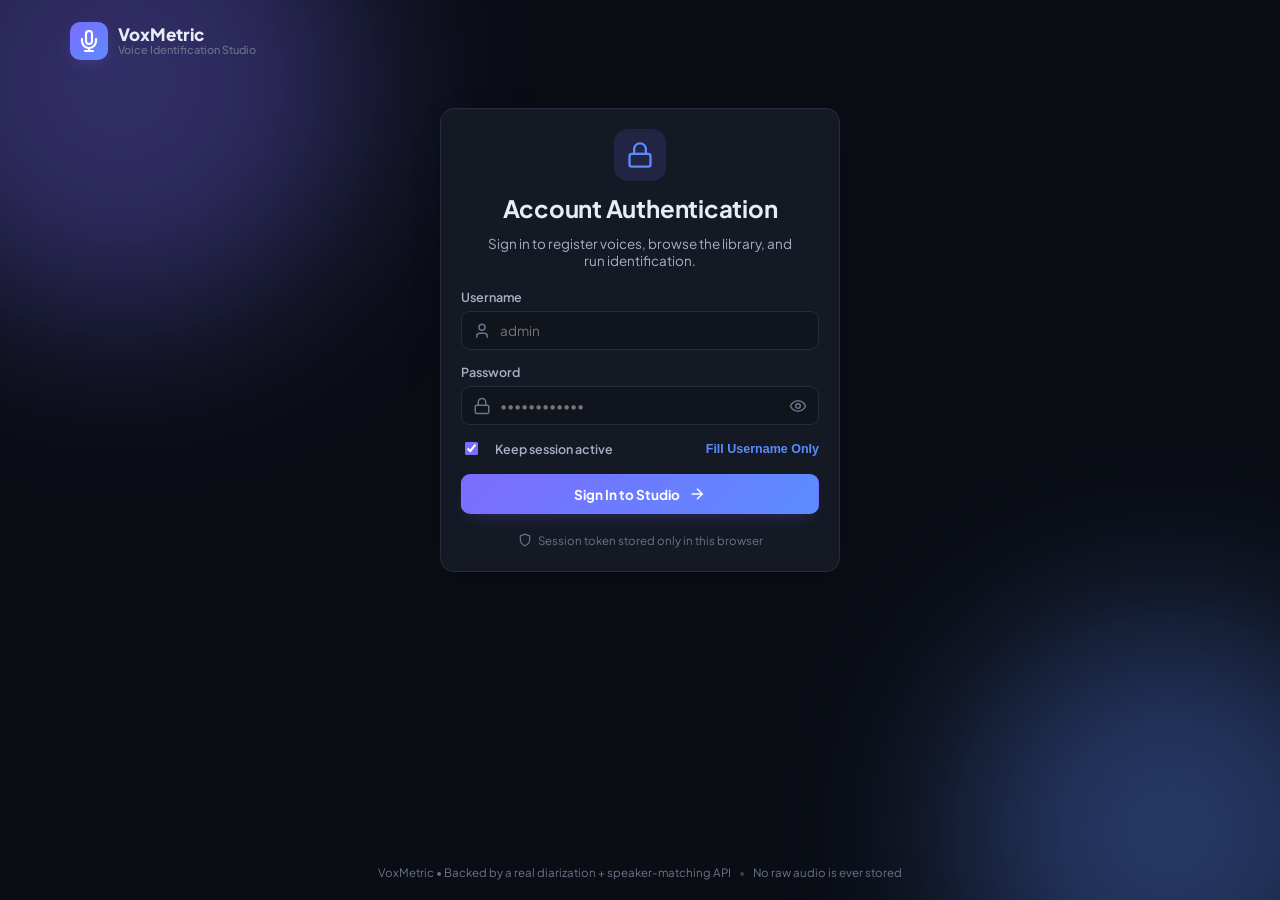
<file: static/index.html>
<!DOCTYPE html>
<html lang="en">
<head>
  <meta charset="UTF-8" />
  <meta name="viewport" content="width=device-width, initial-scale=1.0" />
  <title>VoxMetric - Voice Identification Studio</title>
  <link rel="preconnect" href="https://fonts.googleapis.com">
  <link rel="preconnect" href="https://fonts.gstatic.com" crossorigin>
  <link href="https://fonts.googleapis.com/css2?family=Plus+Jakarta+Sans:wght@400;500;600;700;800&family=JetBrains+Mono:wght@400;500&display=swap" rel="stylesheet">
  <link rel="stylesheet" href="styles.css" />
</head>
<body>
  <!-- Ambient Glow Accents -->
  <div class="ambient-glow glow-1"></div>
  <div class="ambient-glow glow-2"></div>

  <!-- Toast Container -->
  <div id="toast-container" class="toast-container" aria-live="polite"></div>

  <!-- App Shell -->
  <div class="app-shell">
    <!-- Component Slot: Header -->
    <div id="slot-header" data-component="components/header.html"></div>

    <!-- Main Content Tab Views -->
    <main class="main-content" id="main-content">
      <!-- Component Slot: Tab 1 - Login Page -->
      <div id="slot-login" data-component="components/login.html"></div>

      <!-- Component Slot: Tab 2 - Register Voice -->
      <div id="slot-upload" data-component="components/upload.html"></div>

      <!-- Component Slot: Tab 3 - Voice Library -->
      <div id="slot-library" data-component="components/library.html"></div>

      <!-- Component Slot: Tab 4 - Identify Speakers -->
      <div id="slot-analysis" data-component="components/analysis.html"></div>
    </main>

    <!-- Component Slot: Footer -->
    <div id="slot-footer" data-component="components/footer.html"></div>
  </div>

  <!-- ================= FALLBACK TEMPLATES (Zero-CORS offline safety) ================= -->
  <!-- Mirrors static/components/*.html so the page still works if fetch() of a
       component fails (e.g. opened via file:// instead of served by the API). -->
  <template id="tpl-header">
    <header class="app-header">
      <div class="header-top-row">
        <div class="brand">
          <div class="brand-icon">
            <svg width="24" height="24" viewBox="0 0 24 24" fill="none" stroke="currentColor" stroke-width="2.2" stroke-linecap="round" stroke-linejoin="round">
              <path d="M12 2a3 3 0 0 0-3 3v7a3 3 0 0 0 6 0V5a3 3 0 0 0-3-3Z"></path>
              <path d="M19 10v2a7 7 0 0 1-14 0v-2"></path>
              <line x1="12" x2="12" y1="19" y2="22"></line>
              <line x1="8" x2="16" y1="22" y2="22"></line>
            </svg>
          </div>
          <div class="brand-text">
            <span class="brand-name">VoxMetric</span>
            <span class="brand-tag">Voice Identification Studio</span>
          </div>
        </div>
        <div class="user-profile-badge hidden" id="user-badge">
          <span class="status-dot online"></span>
          <span class="user-name" id="user-display-name">Guest</span>
          <button type="button" class="btn-logout" id="btn-logout-mobile" title="Sign Out">
            <svg width="13" height="13" viewBox="0 0 24 24" fill="none" stroke="currentColor" stroke-width="2"><path d="M9 21H5a2 2 0 0 1-2-2V5a2 2 0 0 1 2-2h4"/><polyline points="16 17 21 12 16 7"/><line x1="21" y1="12" x2="9" y2="12"/></svg>
          </button>
        </div>
      </div>
      <nav class="nav-tabs hidden" id="main-nav-tabs" role="tablist" aria-label="Main Navigation">
        <button class="tab-btn active" data-tab="tab-upload" role="tab" aria-selected="true" id="tab-btn-upload">
          <span class="tab-icon"><svg width="18" height="18" viewBox="0 0 24 24" fill="none" stroke="currentColor" stroke-width="2"><path d="M21 15v4a2 2 0 0 1-2 2H5a2 2 0 0 1-2-2v-4"/><polyline points="17 8 12 3 7 8"/><line x1="12" y1="3" x2="12" y2="15"/></svg></span>
          <span class="tab-label">Register Voice</span>
        </button>
        <button class="tab-btn" data-tab="tab-library" role="tab" aria-selected="false" id="tab-btn-library">
          <span class="tab-icon"><svg width="18" height="18" viewBox="0 0 24 24" fill="none" stroke="currentColor" stroke-width="2"><polygon points="12 2 2 7 12 12 22 7 12 2"/><polyline points="2 17 12 22 22 17"/><polyline points="2 12 12 17 22 12"/></svg></span>
          <span class="tab-label">Voice Library</span>
          <span class="badge" id="library-count-badge">0</span>
        </button>
        <button class="tab-btn" data-tab="tab-analysis" role="tab" aria-selected="false" id="tab-btn-analysis">
          <span class="tab-icon"><svg width="18" height="18" viewBox="0 0 24 24" fill="none" stroke="currentColor" stroke-width="2"><path d="M3 3v18h18"/><path d="m19 9-5 5-4-4-3 3"/></svg></span>
          <span class="tab-label">Identify Speakers</span>
        </button>
      </nav>
      <div class="user-profile-badge desktop-only hidden" id="user-badge-desktop">
        <span class="status-dot online"></span>
        <span class="user-name" id="user-display-name-desktop">Guest</span>
        <button type="button" class="btn-logout" id="btn-logout-desktop" title="Sign Out">
          <svg width="14" height="14" viewBox="0 0 24 24" fill="none" stroke="currentColor" stroke-width="2"><path d="M9 21H5a2 2 0 0 1-2-2V5a2 2 0 0 1 2-2h4"/><polyline points="16 17 21 12 16 7"/><line x1="21" y1="12" x2="9" y2="12"/></svg>
        </button>
      </div>
    </header>
  </template>

  <template id="tpl-login">
    <section id="tab-login" class="tab-view active" role="tabpanel" aria-labelledby="tab-btn-login">
      <div class="login-wrapper">
        <div class="card login-card">
          <div class="login-header">
            <div class="login-shield-icon">
              <svg width="28" height="28" viewBox="0 0 24 24" fill="none" stroke="currentColor" stroke-width="2"><rect width="18" height="11" x="3" y="11" rx="2" ry="2"/><path d="M7 11V7a5 5 0 0 1 10 0v4"/></svg>
            </div>
            <h2>Account Authentication</h2>
            <p class="subtitle">Sign in to register voices, browse the library, and run identification.</p>
          </div>
          <form id="login-form" class="auth-form" autocomplete="on">
            <div class="form-group">
              <label for="login-username">Username</label>
              <div class="input-icon-wrapper">
                <span class="field-icon"><svg width="18" height="18" viewBox="0 0 24 24" fill="none" stroke="currentColor" stroke-width="2"><path d="M19 21v-2a4 4 0 0 0-4-4H9a4 4 0 0 0-4 4v2"/><circle cx="12" cy="7" r="4"/></svg></span>
                <input type="text" id="login-username" name="username" placeholder="admin" required />
              </div>
            </div>
            <div class="form-group">
              <div class="label-row">
                <label for="login-password">Password</label>
              </div>
              <div class="input-icon-wrapper">
                <span class="field-icon"><svg width="18" height="18" viewBox="0 0 24 24" fill="none" stroke="currentColor" stroke-width="2"><rect width="18" height="11" x="3" y="11" rx="2" ry="2"/><path d="M7 11V7a5 5 0 0 1 10 0v4"/></svg></span>
                <input type="password" id="login-password" name="password" placeholder="••••••••••••" required />
                <button type="button" class="password-toggle" id="toggle-password" title="Toggle password visibility"><svg class="eye-open" width="18" height="18" viewBox="0 0 24 24" fill="none" stroke="currentColor" stroke-width="2"><path d="M2 12s3-7 10-7 10 7 10 7-3 7-10 7-10-7-10-7Z"/><circle cx="12" cy="12" r="3"/></svg><svg class="eye-closed hidden" width="18" height="18" viewBox="0 0 24 24" fill="none" stroke="currentColor" stroke-width="2"><path d="m9.88 9.88 4.24 4.24"/><path d="M10.73 5.08A10.43 10.43 0 0 1 12 5c7 0 10 7 10 7a13.16 13.16 0 0 1-1.67 2.68"/><path d="M6.61 6.61A13.526 13.526 0 0 0 2 12s3 7 10 7a9.74 9.74 0 0 0 5.39-1.61"/><line x1="2" x2="22" y1="2" y2="22"/></svg></button>
              </div>
            </div>
            <div class="form-options">
              <label class="custom-checkbox">
                <input type="checkbox" id="remember-me" checked />
                <span class="checkmark"></span>
                <span>Keep session active</span>
              </label>
              <button type="button" class="btn-text-link" id="btn-fill-demo">Fill Username Only</button>
            </div>
            <button type="submit" class="btn btn-primary btn-block" id="btn-submit-login">
              <span>Sign In to Studio</span>
              <svg width="18" height="18" viewBox="0 0 24 24" fill="none" stroke="currentColor" stroke-width="2"><line x1="5" y1="12" x2="19" y2="12"></line><polyline points="12 5 19 12 12 19"></polyline></svg>
            </button>
          </form>
          <div class="login-footer">
            <span class="security-note"><svg width="14" height="14" viewBox="0 0 24 24" fill="none" stroke="currentColor" stroke-width="2"><path d="M12 22s8-4 8-10V5l-8-3-8 3v7c0 6 8 10 8 10z"/></svg>Session token stored only in this browser</span>
          </div>
        </div>
      </div>
    </section>
  </template>

  <template id="tpl-upload">
    <section id="tab-upload" class="tab-view" role="tabpanel" aria-labelledby="tab-btn-upload">
      <div class="page-container">
        <div class="section-heading">
          <div>
            <h2>Register a Voice</h2>
            <p class="subtitle">Enroll a person's voiceprint from a clean, single-speaker clip, or record one live.</p>
          </div>
          <div class="mode-pills">
            <button class="pill active" id="mode-pill-upload" type="button"><svg width="16" height="16" viewBox="0 0 24 24" fill="none" stroke="currentColor" stroke-width="2"><path d="M21 15v4a2 2 0 0 1-2 2H5a2 2 0 0 1-2-2v-4"/><polyline points="17 8 12 3 7 8"/><line x1="12" y1="3" x2="12" y2="15"/></svg> Upload File</button>
            <button class="pill" id="mode-pill-record" type="button"><svg width="16" height="16" viewBox="0 0 24 24" fill="none" stroke="currentColor" stroke-width="2"><circle cx="12" cy="12" r="6"/><circle cx="12" cy="12" r="10"/></svg> Live Record</button>
          </div>
        </div>
        <form id="voice-upload-form" class="upload-grid-layout">
          <div class="card form-card">
            <h3 class="card-title">1. Identity &amp; Consent</h3>
            <div class="form-group">
              <label for="reg-name">Person Name <span class="required">*</span></label>
              <input type="text" id="reg-name" placeholder="e.g. Sanjana Dutta" required />
              <span class="field-hint">Must be unique in the library. Registration is rejected if this voice already matches someone else.</span>
            </div>
            <div class="form-group">
              <label for="reg-consent-by">Consent Given By <span class="required">*</span></label>
              <input type="text" id="reg-consent-by" placeholder="e.g. self / HR / manager name" required />
            </div>
            <div class="form-group">
              <label for="reg-consent-method">Consent Method <span class="required">*</span></label>
              <select id="reg-consent-method" class="custom-select">
                <option value="Verbal consent (recorded)">Verbal consent (recorded)</option>
                <option value="Signed consent form">Signed consent form</option>
                <option value="Email confirmation">Email confirmation</option>
                <option value="Self-registration">Self-registration</option>
              </select>
            </div>
          </div>
          <div class="card media-card">
            <h3 class="card-title">2. Clean, Single-Speaker Audio (&ge;30s)</h3>
            <div id="upload-panel" class="input-panel">
              <div class="drop-zone" id="reg-drop-zone">
                <input type="file" id="reg-file-input" class="file-input-hidden" accept="audio/*,video/mp4,video/*,.mp4,.mp3,.wav,.m4a,.aac,.ogg,.webm" />
                <div class="drop-zone-content">
                  <div class="upload-icon-pulse"><svg width="40" height="40" viewBox="0 0 24 24" fill="none" stroke="currentColor" stroke-width="1.8"><path d="M21 15v4a2 2 0 0 1-2 2H5a2 2 0 0 1-2-2v-4"/><polyline points="17 8 12 3 7 8"/><line x1="12" y1="3" x2="12" y2="15"/></svg></div>
                  <h4 class="drop-title">Drag &amp; Drop an audio or video file</h4>
                  <p class="drop-sub">Supported formats: <strong class="format-highlight">MP4</strong>, MP3, WAV, M4A, OGG, WEBM</p>
                  <button type="button" class="btn btn-secondary btn-sm" id="reg-btn-browse-file">Browse Local Files</button>
                </div>
              </div>
              <div id="reg-file-preview-card" class="file-preview-card hidden">
                <div class="file-icon-badge"><svg width="24" height="24" viewBox="0 0 24 24" fill="none" stroke="currentColor" stroke-width="2"><path d="M17.5 22h.5c.5 0 1-.2 1.4-.6.4-.4.6-.9.6-1.4V7.5L14.5 2H6c-.5 0-1 .2-1.4.6C4.2 3 4 3.5 4 4v16c0 .5.2 1 .6 1.4.4.4.9.6 1.4.6h11.5Z"/><polyline points="14 2 14 8 20 8"/><path d="M10 12v6"/><path d="M14 15v3"/><path d="M6 18v-3"/></svg></div>
                <div class="preview-details">
                  <span class="preview-filename" id="reg-preview-filename">filename.mp4</span>
                  <span class="preview-meta" id="reg-preview-meta">0 MB • Ready</span>
                  <audio id="reg-audio-preview-player" class="audio-preview hidden" controls></audio>
                </div>
                <button type="button" class="btn-icon" id="reg-btn-clear-file" title="Remove selected file"><svg width="18" height="18" viewBox="0 0 24 24" fill="none" stroke="currentColor" stroke-width="2"><line x1="18" y1="6" x2="6" y2="18"/><line x1="6" y1="6" x2="18" y2="18"/></svg></button>
              </div>
            </div>
            <div id="record-panel" class="input-panel hidden">
              <div class="recorder-box">
                <div class="recorder-timer" id="record-timer">00:00</div>
                <div class="record-visualizer" id="record-visualizer"><div class="viz-bar"></div><div class="viz-bar"></div><div class="viz-bar"></div><div class="viz-bar"></div><div class="viz-bar"></div><div class="viz-bar"></div><div class="viz-bar"></div><div class="viz-bar"></div><div class="viz-bar"></div><div class="viz-bar"></div><div class="viz-bar"></div><div class="viz-bar"></div></div>
                <p class="record-status" id="record-status">Click Record to capture voice from your microphone</p>
                <div class="record-controls">
                  <button type="button" class="btn btn-record" id="btn-toggle-record"><span class="rec-dot"></span><span id="btn-record-label">Start Recording</span></button>
                </div>
              </div>
            </div>
            <div class="upload-action-bar">
              <button type="submit" class="btn btn-primary btn-lg" id="btn-save-to-library"><svg width="18" height="18" viewBox="0 0 24 24" fill="none" stroke="currentColor" stroke-width="2"><path d="M19 21H5a2 2 0 0 1-2-2V5a2 2 0 0 1 2-2h11l5 5v11a2 2 0 0 1-2 2z"/><polyline points="17 21 17 13 7 13 7 21"/><polyline points="7 3 7 8 15 8"/></svg><span>Register Voice</span></button>
            </div>
          </div>
        </form>
      </div>
    </section>
  </template>

  <template id="tpl-library">
    <section id="tab-library" class="tab-view" role="tabpanel" aria-labelledby="tab-btn-library">
      <div class="page-container">
        <div class="library-header-bar">
          <div>
            <h2>Voice Library</h2>
            <p class="subtitle">People registered in the identification library (voiceprints only — no raw audio stored).</p>
          </div>
          <div class="library-actions">
            <div class="search-box">
              <svg width="16" height="16" viewBox="0 0 24 24" fill="none" stroke="currentColor" stroke-width="2"><circle cx="11" cy="11" r="8"/><line x1="21" y1="21" x2="16.65" y2="16.65"/></svg>
              <input type="text" id="library-search" placeholder="Search by name..." />
            </div>
            <button class="btn btn-secondary btn-sm" id="btn-go-to-upload"><svg width="16" height="16" viewBox="0 0 24 24" fill="none" stroke="currentColor" stroke-width="2"><line x1="12" y1="5" x2="12" y2="19"/><line x1="5" y1="12" x2="19" y2="12"/></svg> Register New Voice</button>
          </div>
        </div>
        <div class="stats-strip">
          <div class="stat-item"><span class="stat-value" id="stat-total-voices">0</span><span class="stat-label">Registered People</span></div>
          <div class="stat-divider"></div>
          <div class="stat-item"><span class="stat-value" id="stat-total-size">0%</span><span class="stat-label">Avg Voiceprint Quality</span></div>
          <div class="stat-divider"></div>
          <div class="stat-item"><span class="stat-value" id="stat-analyzed-count">0</span><span class="stat-label">Low-Confidence Entries</span></div>
        </div>
        <div id="voice-cards-grid" class="voice-cards-grid"></div>
        <div id="library-empty-state" class="empty-state hidden">
          <div class="empty-icon-box"><svg width="48" height="48" viewBox="0 0 24 24" fill="none" stroke="currentColor" stroke-width="1.6"><path d="M9 18V5l12-2v13"></path><circle cx="6" cy="18" r="3"></circle><circle cx="18" cy="16" r="3"></circle></svg></div>
          <h3>No voices registered yet</h3>
          <p>Your library is currently empty. Register a voice in the Register Voice tab to populate your catalog.</p>
          <button class="btn btn-primary" id="btn-empty-upload-action"><svg width="16" height="16" viewBox="0 0 24 24" fill="none" stroke="currentColor" stroke-width="2"><line x1="12" y1="5" x2="12" y2="19"/><line x1="5" y1="12" x2="19" y2="12"/></svg> Register Your First Voice</button>
        </div>
      </div>
    </section>
  </template>

  <template id="tpl-analysis">
    <section id="tab-analysis" class="tab-view" role="tabpanel" aria-labelledby="tab-btn-analysis">
      <div class="page-container">
        <div class="section-heading">
          <div>
            <h2>Identify Speakers</h2>
            <p class="subtitle">Upload a new recording — it's split by speaker and each voice is matched against your library.</p>
          </div>
        </div>
        <div class="card analysis-control-card">
          <div class="input-panel">
            <div class="drop-zone" id="identify-drop-zone">
              <input type="file" id="identify-file-input" class="file-input-hidden" accept="audio/*,video/mp4,video/*,.mp4,.mp3,.wav,.m4a,.aac,.ogg,.webm" />
              <div class="drop-zone-content">
                <div class="upload-icon-pulse"><svg width="40" height="40" viewBox="0 0 24 24" fill="none" stroke="currentColor" stroke-width="1.8"><path d="M21 15v4a2 2 0 0 1-2 2H5a2 2 0 0 1-2-2v-4"/><polyline points="17 8 12 3 7 8"/><line x1="12" y1="3" x2="12" y2="15"/></svg></div>
                <h4 class="drop-title">Drag &amp; Drop audio or video to identify</h4>
                <p class="drop-sub">Supported formats: <strong class="format-highlight">MP4</strong>, MP3, WAV, M4A, OGG, WEBM</p>
                <button type="button" class="btn btn-secondary btn-sm" id="identify-btn-browse-file">Browse Local Files</button>
              </div>
            </div>
            <div id="identify-file-preview-card" class="file-preview-card hidden">
              <div class="file-icon-badge"><svg width="24" height="24" viewBox="0 0 24 24" fill="none" stroke="currentColor" stroke-width="2"><path d="M17.5 22h.5c.5 0 1-.2 1.4-.6.4-.4.6-.9.6-1.4V7.5L14.5 2H6c-.5 0-1 .2-1.4.6C4.2 3 4 3.5 4 4v16c0 .5.2 1 .6 1.4.4.4.9.6 1.4.6h11.5Z"/><polyline points="14 2 14 8 20 8"/><path d="M10 12v6"/><path d="M14 15v3"/><path d="M6 18v-3"/></svg></div>
              <div class="preview-details">
                <span class="preview-filename" id="identify-preview-filename">filename.mp4</span>
                <span class="preview-meta" id="identify-preview-meta">0 MB • Ready</span>
              </div>
              <button type="button" class="btn-icon" id="identify-btn-clear-file" title="Remove selected file"><svg width="18" height="18" viewBox="0 0 24 24" fill="none" stroke="currentColor" stroke-width="2"><line x1="18" y1="6" x2="6" y2="18"/><line x1="6" y1="6" x2="18" y2="18"/></svg></button>
            </div>
          </div>
          <div class="button-align-wrapper identify-submit-row">
            <button type="button" class="btn btn-primary btn-lg btn-analyze" id="btn-start-analysis" disabled><svg width="18" height="18" viewBox="0 0 24 24" fill="none" stroke="currentColor" stroke-width="2"><polygon points="5 3 19 12 5 21 5 3"/></svg><span>Start Identification</span></button>
          </div>
        </div>
        <div id="analysis-loader" class="analysis-loader-container hidden">
          <div class="analysis-spinner-box"><div class="pulse-ring"></div><svg width="32" height="32" viewBox="0 0 24 24" fill="none" stroke="currentColor" stroke-width="2" class="spin-icon"><path d="M21 12a9 9 0 1 1-6.219-8.56"/></svg></div>
          <h4 id="analysis-loader-step">Queued — waiting for a worker to pick this up...</h4>
          <div class="progress-bar-wrapper"><div class="progress-bar-fill" id="analysis-progress-bar"></div></div>
          <p class="loader-sub" id="analysis-loader-sub">Diarization + speaker matching run on CPU; this can take a while on longer files.</p>
        </div>
        <div id="analysis-results-container" class="card analysis-results-card hidden">
          <div class="results-header">
            <div class="results-title-group">
              <span class="status-badge success"><svg width="14" height="14" viewBox="0 0 24 24" fill="none" stroke="currentColor" stroke-width="2.5"><polyline points="20 6 9 17 4 12"/></svg> Identification Complete</span>
              <h3 id="result-voice-heading">filename.mp4</h3>
              <span class="result-timestamp" id="result-timestamp">Processed just now</span>
            </div>
            <div class="results-actions">
              <button type="button" class="btn btn-secondary btn-sm" id="btn-export-results"><svg width="16" height="16" viewBox="0 0 24 24" fill="none" stroke="currentColor" stroke-width="2"><path d="M21 15v4a2 2 0 0 1-2 2H5a2 2 0 0 1-2-2v-4"/><polyline points="7 10 12 15 17 10"/><line x1="12" y1="15" x2="12" y2="3"/></svg> Export Report (JSON)</button>
            </div>
          </div>
          <div class="metric-cards-grid" id="summary-cards-grid"></div>
          <div class="breakdown-table-wrapper">
            <h4>Per-Speaker Breakdown</h4>
            <table class="telemetry-table">
              <thead><tr><th>Speaker</th><th>Speech</th><th>Segments</th><th>Result</th><th>Transcript</th></tr></thead>
              <tbody id="speaker-table-body"></tbody>
            </table>
          </div>
          <div class="recommendations-box">
            <div class="rec-icon"><svg width="20" height="20" viewBox="0 0 24 24" fill="none" stroke="currentColor" stroke-width="2"><path d="M12 2v4"/><path d="M12 18v4"/><path d="M4.93 4.93l2.83 2.83"/><path d="M16.24 16.24l2.83 2.83"/><path d="M2 12h4"/><path d="M18 12h4"/></svg></div>
            <div class="rec-content">
              <h5>Summary</h5>
              <p id="rec-text-dynamic">—</p>
            </div>
          </div>
        </div>
      </div>
    </section>
  </template>

  <template id="tpl-footer">
    <footer class="app-footer">
      <span>VoxMetric • Backed by a real diarization + speaker-matching API</span>
      <span class="footer-dot">•</span>
      <span>No raw audio is ever stored</span>
    </footer>
  </template>

  <script src="app.js"></script>
</body>
</html>
</file>
<file: static/styles.css>
/* ===================== Design tokens ===================== */
:root {
  --bg: #0a0d14;
  --bg-elevated: #10141d;
  --panel: #141924;
  --panel-2: #181e2b;
  --border: #242c3d;
  --border-soft: #1b2230;
  --text: #e8ecf5;
  --text-dim: #a7b0c3;
  --text-faint: #6b7489;

  --accent: #7c6cff;
  --accent-2: #5b8cff;
  --accent-soft: rgba(124, 108, 255, 0.14);
  --accent-glow: rgba(124, 108, 255, 0.35);

  --ok: #3ecf8e;
  --ok-soft: rgba(62, 207, 142, 0.14);
  --warn: #e8ab3e;
  --warn-soft: rgba(232, 171, 62, 0.14);
  --bad: #ef5d6f;
  --bad-soft: rgba(239, 93, 111, 0.14);
  --info: #5b8cff;
  --info-soft: rgba(91, 140, 255, 0.14);

  --radius: 14px;
  --radius-sm: 9px;
  --shadow-card: 0 1px 0 rgba(255,255,255,0.02) inset, 0 10px 30px -15px rgba(0,0,0,0.6);
  --font-sans: 'Plus Jakarta Sans', ui-sans-serif, system-ui, sans-serif;
  --font-mono: 'JetBrains Mono', ui-monospace, monospace;
}

* { box-sizing: border-box; }

html, body {
  margin: 0;
  padding: 0;
  background: var(--bg);
  color: var(--text);
  font-family: var(--font-sans);
  min-height: 100vh;
}

body { position: relative; overflow-x: hidden; }

a { color: var(--accent-2); }

h1, h2, h3, h4, h5 { margin: 0; font-weight: 700; letter-spacing: -0.01em; }
p { margin: 0; }

/* ===================== Ambient background ===================== */
.ambient-glow {
  position: fixed;
  border-radius: 50%;
  filter: blur(90px);
  opacity: 0.35;
  pointer-events: none;
  z-index: 0;
}
.glow-1 { width: 480px; height: 480px; top: -160px; left: -120px; background: var(--accent); }
.glow-2 { width: 420px; height: 420px; bottom: -140px; right: -100px; background: var(--accent-2); }

/* ===================== App shell ===================== */
.app-shell { position: relative; z-index: 1; min-height: 100vh; display: flex; flex-direction: column; }

.main-content { flex: 1; padding: 0 20px 48px; max-width: 1180px; margin: 0 auto; width: 100%; }

.hidden { display: none !important; }

/* ===================== Header ===================== */
.app-header {
  max-width: 1180px;
  margin: 0 auto;
  padding: 20px 20px 0;
  display: flex;
  flex-direction: column;
  gap: 16px;
}
.header-top-row { display: flex; align-items: center; justify-content: space-between; gap: 12px; }

.brand { display: flex; align-items: center; gap: 10px; }
.brand-icon {
  width: 38px; height: 38px; border-radius: 10px;
  display: flex; align-items: center; justify-content: center;
  background: linear-gradient(135deg, var(--accent), var(--accent-2));
  color: white;
  box-shadow: 0 6px 18px -6px var(--accent-glow);
}
.brand-text { display: flex; flex-direction: column; line-height: 1.15; }
.brand-name { font-size: 17px; font-weight: 800; }
.brand-tag { font-size: 11px; color: var(--text-faint); font-weight: 500; }

.nav-tabs {
  display: flex; gap: 6px; background: var(--panel); border: 1px solid var(--border);
  padding: 5px; border-radius: 12px; width: fit-content; max-width: 100%; overflow-x: auto;
}
.tab-btn {
  display: flex; align-items: center; gap: 8px;
  background: transparent; border: none; color: var(--text-dim);
  padding: 9px 14px; border-radius: 9px; font-size: 13px; font-weight: 600;
  cursor: pointer; white-space: nowrap; transition: all .15s ease;
}
.tab-btn:hover { color: var(--text); background: rgba(255,255,255,0.03); }
.tab-btn.active { background: var(--accent-soft); color: var(--accent-2); }
.tab-icon { display: inline-flex; }
.tab-btn .badge {
  background: var(--border); color: var(--text-dim); border-radius: 999px;
  font-size: 10.5px; padding: 1px 7px; font-weight: 700;
}
.tab-btn.active .badge { background: var(--accent); color: white; }

.user-profile-badge {
  display: flex; align-items: center; gap: 8px;
  background: var(--panel); border: 1px solid var(--border);
  padding: 6px 7px 6px 10px; border-radius: 999px; font-size: 13px;
}
.user-profile-badge.desktop-only { display: none; }
.status-dot { width: 8px; height: 8px; border-radius: 50%; background: var(--text-faint); }
.status-dot.online { background: var(--ok); box-shadow: 0 0 0 3px var(--ok-soft); }
.user-name { font-weight: 600; max-width: 140px; overflow: hidden; text-overflow: ellipsis; white-space: nowrap; }
.btn-logout {
  background: var(--border-soft); border: none; color: var(--text-dim);
  width: 26px; height: 26px; border-radius: 50%; display: flex; align-items: center; justify-content: center;
  cursor: pointer; transition: all .15s ease;
}
.btn-logout:hover { background: var(--bad-soft); color: var(--bad); }

@media (min-width: 860px) {
  .header-top-row { display: contents; }
  .app-header { flex-direction: row; align-items: center; justify-content: space-between; padding-top: 22px; }
  .user-profile-badge:not(.desktop-only) { display: none; }
  .user-profile-badge.desktop-only { display: flex; }
}

/* ===================== Cards & layout primitives ===================== */
.page-container { padding-top: 22px; display: flex; flex-direction: column; gap: 18px; }

.card {
  background: var(--panel);
  border: 1px solid var(--border);
  border-radius: var(--radius);
  padding: 20px;
  box-shadow: var(--shadow-card);
}

.section-heading { display: flex; flex-wrap: wrap; gap: 14px; align-items: flex-end; justify-content: space-between; }
.section-heading h2 { font-size: 21px; }
.subtitle { color: var(--text-dim); font-size: 13.5px; margin-top: 4px; max-width: 56ch; }

.mode-pills { display: flex; gap: 6px; background: var(--panel-2); border: 1px solid var(--border); padding: 4px; border-radius: 10px; }
.pill {
  display: flex; align-items: center; gap: 6px; background: transparent; border: none;
  color: var(--text-dim); font-size: 12.5px; font-weight: 600; padding: 7px 12px; border-radius: 7px; cursor: pointer;
}
.pill.active { background: var(--accent-soft); color: var(--accent-2); }

/* ===================== Buttons ===================== */
.btn {
  display: inline-flex; align-items: center; justify-content: center; gap: 8px;
  font-family: inherit; font-weight: 700; font-size: 13.5px; border-radius: var(--radius-sm);
  padding: 10px 16px; border: 1px solid transparent; cursor: pointer; transition: all .15s ease;
}
.btn:disabled { opacity: 0.45; cursor: not-allowed; }
.btn-primary { background: linear-gradient(135deg, var(--accent), var(--accent-2)); color: white; box-shadow: 0 8px 20px -10px var(--accent-glow); }
.btn-primary:hover:not(:disabled) { filter: brightness(1.08); }
.btn-secondary { background: var(--panel-2); border-color: var(--border); color: var(--text); }
.btn-secondary:hover { border-color: var(--accent-2); color: var(--accent-2); }
.btn-block { width: 100%; }
.btn-lg { padding: 13px 20px; font-size: 14.5px; }
.btn-sm { padding: 7px 12px; font-size: 12.5px; }
.btn-text-link { background: none; border: none; color: var(--accent-2); font-size: 12.5px; font-weight: 600; cursor: pointer; padding: 0; }
.link-muted { color: var(--text-faint); font-size: 12.5px; text-decoration: none; }
.btn-icon {
  background: var(--panel-2); border: 1px solid var(--border); color: var(--text-dim);
  width: 34px; height: 34px; border-radius: 9px; display: flex; align-items: center; justify-content: center; cursor: pointer;
}
.btn-icon:hover { color: var(--bad); border-color: var(--bad); }

/* ===================== Login ===================== */
.login-wrapper { display: flex; justify-content: center; padding: 48px 0; }
.login-card { width: 100%; max-width: 400px; }
.login-header { text-align: center; margin-bottom: 20px; display: flex; flex-direction: column; align-items: center; gap: 8px; }
.login-shield-icon {
  width: 52px; height: 52px; border-radius: 14px; background: var(--accent-soft); color: var(--accent-2);
  display: flex; align-items: center; justify-content: center; margin-bottom: 4px;
}
.login-header .subtitle { max-width: 32ch; }

.form-group { display: flex; flex-direction: column; gap: 6px; margin-bottom: 14px; }
.label-row { display: flex; justify-content: space-between; align-items: center; }
label { font-size: 12.5px; font-weight: 600; color: var(--text-dim); }
.required { color: var(--bad); }
.field-hint { font-size: 11.5px; color: var(--text-faint); }

input[type="text"], input[type="password"], textarea, .custom-select {
  width: 100%; background: var(--bg-elevated); border: 1px solid var(--border); color: var(--text);
  border-radius: var(--radius-sm); padding: 10px 12px; font-family: inherit; font-size: 13.5px;
  outline: none; transition: border-color .15s ease;
}
input[type="text"]:focus, input[type="password"]:focus, textarea:focus, .custom-select:focus { border-color: var(--accent); }
textarea { resize: vertical; }

.input-icon-wrapper { position: relative; display: flex; align-items: center; }
.field-icon { position: absolute; left: 12px; color: var(--text-faint); display: flex; }
.input-icon-wrapper input { padding-left: 38px; }
.password-toggle {
  position: absolute; right: 10px; background: none; border: none; color: var(--text-faint); cursor: pointer;
  display: flex; align-items: center; padding: 2px;
}

.form-options { display: flex; justify-content: space-between; align-items: center; margin-bottom: 16px; }
.custom-checkbox { display: flex; align-items: center; gap: 7px; font-size: 12.5px; color: var(--text-dim); cursor: pointer; }
.custom-checkbox input { accent-color: var(--accent); }

.login-footer { text-align: center; margin-top: 16px; }
.security-note { display: inline-flex; align-items: center; gap: 6px; font-size: 11.5px; color: var(--text-faint); }

/* ===================== Upload / Register grid ===================== */
.upload-grid-layout { display: grid; grid-template-columns: 1fr; gap: 18px; }
@media (min-width: 860px) { .upload-grid-layout { grid-template-columns: 0.9fr 1.1fr; align-items: start; } }

.card-title { font-size: 14.5px; margin-bottom: 14px; }

.quick-samples { margin-top: 4px; }
.samples-label { font-size: 11.5px; color: var(--text-faint); display: block; margin-bottom: 6px; }
.sample-tags { display: flex; gap: 6px; flex-wrap: wrap; }
.sample-tag {
  background: var(--panel-2); border: 1px solid var(--border); color: var(--text-dim);
  font-size: 11.5px; padding: 6px 10px; border-radius: 999px; cursor: pointer;
}

/* Drop zone */
.drop-zone {
  position: relative; border: 1.5px dashed var(--border); border-radius: var(--radius);
  background: var(--bg-elevated); padding: 28px 16px; text-align: center; cursor: pointer;
  transition: all .15s ease;
}
.drop-zone:hover, .drop-zone.dragover { border-color: var(--accent); background: var(--accent-soft); }
.drop-zone-content { display: flex; flex-direction: column; align-items: center; gap: 8px; pointer-events: none; }
.drop-zone-content .btn { pointer-events: auto; }
.file-input-hidden { position: absolute; inset: 0; opacity: 0; cursor: pointer; }
.upload-icon-pulse { color: var(--accent-2); }
.drop-title { font-size: 14px; }
.drop-sub { font-size: 12px; color: var(--text-faint); }
.format-highlight { color: var(--accent-2); }

.file-preview-card {
  margin-top: 12px; display: flex; align-items: center; gap: 12px;
  background: var(--bg-elevated); border: 1px solid var(--border); border-radius: var(--radius-sm); padding: 12px;
}
.file-icon-badge { width: 38px; height: 38px; border-radius: 9px; background: var(--accent-soft); color: var(--accent-2); display: flex; align-items: center; justify-content: center; flex-shrink: 0; }
.preview-details { flex: 1; display: flex; flex-direction: column; gap: 3px; min-width: 0; }
.preview-filename { font-size: 13px; font-weight: 600; overflow: hidden; text-overflow: ellipsis; white-space: nowrap; }
.preview-meta { font-size: 11.5px; color: var(--text-faint); }
.audio-preview { width: 100%; height: 32px; margin-top: 4px; }

/* Recorder */
.recorder-box { display: flex; flex-direction: column; align-items: center; gap: 14px; padding: 20px 10px; }
.recorder-timer { font-family: var(--font-mono); font-size: 32px; font-weight: 600; letter-spacing: 1px; }
.record-visualizer { display: flex; align-items: center; gap: 3px; height: 36px; }
.viz-bar { width: 4px; height: 8px; border-radius: 2px; background: var(--border); transition: background .2s ease; }
.record-visualizer.recording .viz-bar { background: var(--bad); animation: vizPulse 0.9s ease-in-out infinite; }
.record-visualizer.recording .viz-bar:nth-child(odd) { animation-delay: 0.15s; }
.record-visualizer.recording .viz-bar:nth-child(3n) { animation-delay: 0.3s; }
.record-visualizer.recording .viz-bar:nth-child(4n) { animation-delay: 0.45s; }
@keyframes vizPulse { 0%, 100% { height: 8px; } 50% { height: 32px; } }
.record-status { font-size: 12.5px; color: var(--text-dim); text-align: center; }
.btn-record {
  display: flex; align-items: center; gap: 8px; background: var(--bad-soft); color: var(--bad);
  border: 1px solid transparent; font-weight: 700; padding: 10px 18px; border-radius: 999px; cursor: pointer;
}
.btn-record.active { background: var(--bad); color: white; }
.rec-dot { width: 9px; height: 9px; border-radius: 50%; background: var(--bad); }
.btn-record.active .rec-dot { background: white; animation: recBlink 1s ease-in-out infinite; }
@keyframes recBlink { 0%, 100% { opacity: 1; } 50% { opacity: 0.3; } }

.upload-action-bar { margin-top: 16px; }

.reg-status {
  margin-top: 14px;
  padding: 12px 14px;
  border-radius: 10px;
  font-size: 14px;
  line-height: 1.45;
  border: 1px solid transparent;
  display: flex;
  align-items: center;
  gap: 10px;
}
.reg-status.hidden { display: none; }
.reg-status.loading {
  background: rgba(59, 130, 246, 0.08);
  border-color: rgba(59, 130, 246, 0.35);
  color: inherit;
}
.reg-status.error {
  background: rgba(239, 68, 68, 0.08);
  border-color: rgba(239, 68, 68, 0.45);
  color: inherit;
}
.reg-status.success {
  background: rgba(34, 197, 94, 0.08);
  border-color: rgba(34, 197, 94, 0.35);
  color: inherit;
}
.reg-status-spinner {
  width: 16px;
  height: 16px;
  border: 2px solid currentColor;
  border-right-color: transparent;
  border-radius: 50%;
  display: inline-block;
  flex: 0 0 16px;
  animation: reg-spin 0.8s linear infinite;
  opacity: 0.85;
}
@keyframes reg-spin { to { transform: rotate(360deg); } }

/* ===================== Library ===================== */
.library-header-bar { display: flex; flex-wrap: wrap; gap: 14px; justify-content: space-between; align-items: flex-end; }
.library-actions { display: flex; gap: 10px; align-items: center; }
.search-box { display: flex; align-items: center; gap: 8px; background: var(--panel); border: 1px solid var(--border); border-radius: var(--radius-sm); padding: 8px 12px; color: var(--text-faint); }
.search-box input { background: none; border: none; color: var(--text); font-size: 13px; width: 180px; padding: 0; }
.search-box input:focus { outline: none; }

.stats-strip { display: flex; align-items: center; background: var(--panel); border: 1px solid var(--border); border-radius: var(--radius); padding: 16px 20px; gap: 24px; flex-wrap: wrap; }
.stat-item { display: flex; flex-direction: column; gap: 2px; }
.stat-value { font-size: 22px; font-weight: 800; font-family: var(--font-mono); }
.stat-label { font-size: 11.5px; color: var(--text-faint); }
.stat-divider { width: 1px; align-self: stretch; background: var(--border); }

.voice-cards-grid { display: grid; grid-template-columns: repeat(auto-fill, minmax(230px, 1fr)); gap: 14px; }
.voice-card {
  background: var(--panel); border: 1px solid var(--border); border-radius: var(--radius); padding: 16px;
  display: flex; flex-direction: column; gap: 10px;
}
.voice-card-top { display: flex; justify-content: space-between; align-items: flex-start; gap: 8px; }
.voice-card-name { font-size: 14.5px; font-weight: 700; }
.voice-card-meta { font-size: 11.5px; color: var(--text-faint); display: flex; flex-direction: column; gap: 3px; }
.voice-card-actions { display: flex; justify-content: flex-end; }

.empty-state { text-align: center; padding: 48px 20px; display: flex; flex-direction: column; align-items: center; gap: 10px; }
.empty-icon-box { width: 76px; height: 76px; border-radius: 50%; background: var(--panel-2); color: var(--text-faint); display: flex; align-items: center; justify-content: center; margin-bottom: 4px; }
.empty-state h3 { font-size: 16px; }
.empty-state p { color: var(--text-dim); font-size: 13px; max-width: 40ch; }
.empty-state .btn { margin-top: 6px; }

/* ===================== Badges ===================== */
.badge, .metric-badge, .status-badge {
  display: inline-flex; align-items: center; gap: 5px; font-size: 11px; font-weight: 700;
  padding: 3px 9px; border-radius: 999px; background: var(--border-soft); color: var(--text-dim);
}
.status-badge.success, .metric-badge.success { background: var(--ok-soft); color: var(--ok); }
.metric-badge.info { background: var(--info-soft); color: var(--info); }

/* decision badges for identify results */
.decision-badge.matched { background: var(--ok-soft); color: var(--ok); }
.decision-badge.unknown { background: var(--border-soft); color: var(--text-dim); }
.decision-badge.ambiguous, .decision-badge.claimed_unverified { background: var(--warn-soft); color: var(--warn); }
.decision-badge.insufficient_speech { background: var(--border-soft); color: var(--text-faint); }
.decision-badge.failed { background: var(--bad-soft); color: var(--bad); }

/* ===================== Analysis / Identify ===================== */
.analysis-control-card { display: flex; flex-direction: column; gap: 16px; }
.identify-submit-row { display: flex; justify-content: flex-end; }
.control-row { display: flex; flex-wrap: wrap; gap: 14px; align-items: flex-end; }
.flex-1 { flex: 1; min-width: 220px; }
.select-wrapper { position: relative; }
.select-lg { padding: 12px 14px; }
.button-align-wrapper { display: flex; }

.selected-meta-banner { display: flex; flex-wrap: wrap; gap: 8px; align-items: center; font-size: 12.5px; color: var(--text-dim); margin-top: 4px; }
.bullet { color: var(--text-faint); }

.analysis-loader-container { display: flex; flex-direction: column; align-items: center; gap: 10px; padding: 40px 20px; text-align: center; }
.analysis-spinner-box { position: relative; width: 56px; height: 56px; display: flex; align-items: center; justify-content: center; color: var(--accent-2); }
.pulse-ring { position: absolute; inset: 0; border-radius: 50%; border: 2px solid var(--accent-soft); animation: pulseRing 1.6s ease-out infinite; }
@keyframes pulseRing { 0% { transform: scale(0.6); opacity: 1; } 100% { transform: scale(1.4); opacity: 0; } }
.spin-icon { animation: spin 1.2s linear infinite; }
@keyframes spin { to { transform: rotate(360deg); } }
.loader-sub { font-size: 12px; color: var(--text-faint); max-width: 42ch; }
.progress-bar-wrapper { width: 100%; max-width: 320px; height: 5px; background: var(--border-soft); border-radius: 999px; overflow: hidden; }
.progress-bar-fill { height: 100%; width: 35%; background: linear-gradient(90deg, var(--accent), var(--accent-2)); animation: progressSlide 1.6s ease-in-out infinite; }
@keyframes progressSlide { 0% { transform: translateX(-60%); } 100% { transform: translateX(260%); } }

.results-header { display: flex; flex-wrap: wrap; justify-content: space-between; gap: 12px; align-items: flex-start; margin-bottom: 16px; }
.results-title-group { display: flex; flex-direction: column; gap: 5px; }
.results-title-group h3 { font-size: 16.5px; }
.result-timestamp { font-size: 11.5px; color: var(--text-faint); }

.metric-cards-grid { display: grid; grid-template-columns: repeat(auto-fit, minmax(160px, 1fr)); gap: 12px; margin-bottom: 20px; }
.metric-card { background: var(--bg-elevated); border: 1px solid var(--border); border-radius: var(--radius-sm); padding: 14px; }
.metric-card-top { display: flex; justify-content: space-between; align-items: center; margin-bottom: 8px; }
.metric-title { font-size: 12px; color: var(--text-dim); font-weight: 600; }
.metric-number-row { display: flex; align-items: baseline; gap: 5px; margin-bottom: 8px; }
.metric-huge { font-size: 26px; font-weight: 800; font-family: var(--font-mono); }
.metric-unit { font-size: 11.5px; color: var(--text-faint); }
.progress-track { height: 5px; background: var(--border-soft); border-radius: 999px; overflow: hidden; margin-bottom: 8px; }
.progress-fill { height: 100%; border-radius: 999px; background: var(--accent); }
.progress-fill.stability-fill, .progress-fill.clarity-fill { background: var(--ok); }
.metric-desc { font-size: 11.5px; color: var(--text-faint); line-height: 1.4; }

.breakdown-table-wrapper h4 { font-size: 13.5px; margin-bottom: 10px; }
.telemetry-table { width: 100%; border-collapse: collapse; font-size: 12.5px; }
.telemetry-table th { text-align: left; color: var(--text-faint); font-weight: 600; padding: 8px 10px; border-bottom: 1px solid var(--border); font-size: 11.5px; }
.telemetry-table td { padding: 10px; border-bottom: 1px solid var(--border-soft); vertical-align: top; }
.telemetry-table tr:last-child td { border-bottom: none; }
.speaker-raw-label { color: var(--text-faint); font-size: 11px; }

.add-to-library-row { display: flex; gap: 6px; margin-top: 8px; }
.add-to-library-name {
  flex: 1; min-width: 120px; background: var(--bg-elevated); border: 1px solid var(--border); color: var(--text);
  border-radius: 7px; padding: 6px 9px; font-size: 12px; font-family: inherit;
}
.add-to-library-name:focus { outline: none; border-color: var(--accent); }

.transcript-lines { display: flex; flex-direction: column; gap: 4px; max-width: 320px; }
.transcript-line { font-size: 12px; color: var(--text-dim); line-height: 1.4; }
.transcript-time { font-family: var(--font-mono); font-size: 10.5px; color: var(--text-faint); margin-right: 5px; }

.speaker-name-row { display: flex; align-items: center; gap: 8px; }
.btn-play-speaker { width: 26px; height: 26px; font-size: 11px; flex-shrink: 0; }

.recommendations-box { display: flex; gap: 12px; background: var(--accent-soft); border: 1px solid var(--border); border-radius: var(--radius-sm); padding: 14px; margin-top: 18px; }
.rec-icon { color: var(--accent-2); flex-shrink: 0; }
.rec-content h5 { font-size: 13px; margin-bottom: 4px; }
.rec-content p { font-size: 12.5px; color: var(--text-dim); line-height: 1.5; }

/* ===================== Footer ===================== */
.app-footer {
  text-align: center; padding: 20px; font-size: 11.5px; color: var(--text-faint);
  display: flex; gap: 8px; justify-content: center; flex-wrap: wrap;
}
.footer-dot { opacity: 0.5; }

/* ===================== Toasts ===================== */
.toast-container { position: fixed; top: 16px; right: 16px; z-index: 999; display: flex; flex-direction: column; gap: 8px; max-width: 340px; }
.toast {
  background: var(--panel); border: 1px solid var(--border); border-left: 3px solid var(--accent);
  border-radius: 10px; padding: 11px 14px; font-size: 12.5px; box-shadow: var(--shadow-card);
  animation: toastIn .2s ease-out;
}
.toast.success { border-left-color: var(--ok); }
.toast.error { border-left-color: var(--bad); }
.toast.warn { border-left-color: var(--warn); }
@keyframes toastIn { from { transform: translateX(20px); opacity: 0; } to { transform: translateX(0); opacity: 1; } }

/* ===================== Tab views ===================== */
.tab-view { display: none; }
.tab-view.active { display: block; animation: fadeIn .18s ease-out; }
@keyframes fadeIn { from { opacity: 0; transform: translateY(4px); } to { opacity: 1; transform: translateY(0); } }

/* ===================== Small screens ===================== */
@media (max-width: 540px) {
  .main-content, .app-header { padding-left: 14px; padding-right: 14px; }
  .control-row { flex-direction: column; align-items: stretch; }
  .stats-strip { gap: 14px; }
}
</file>
